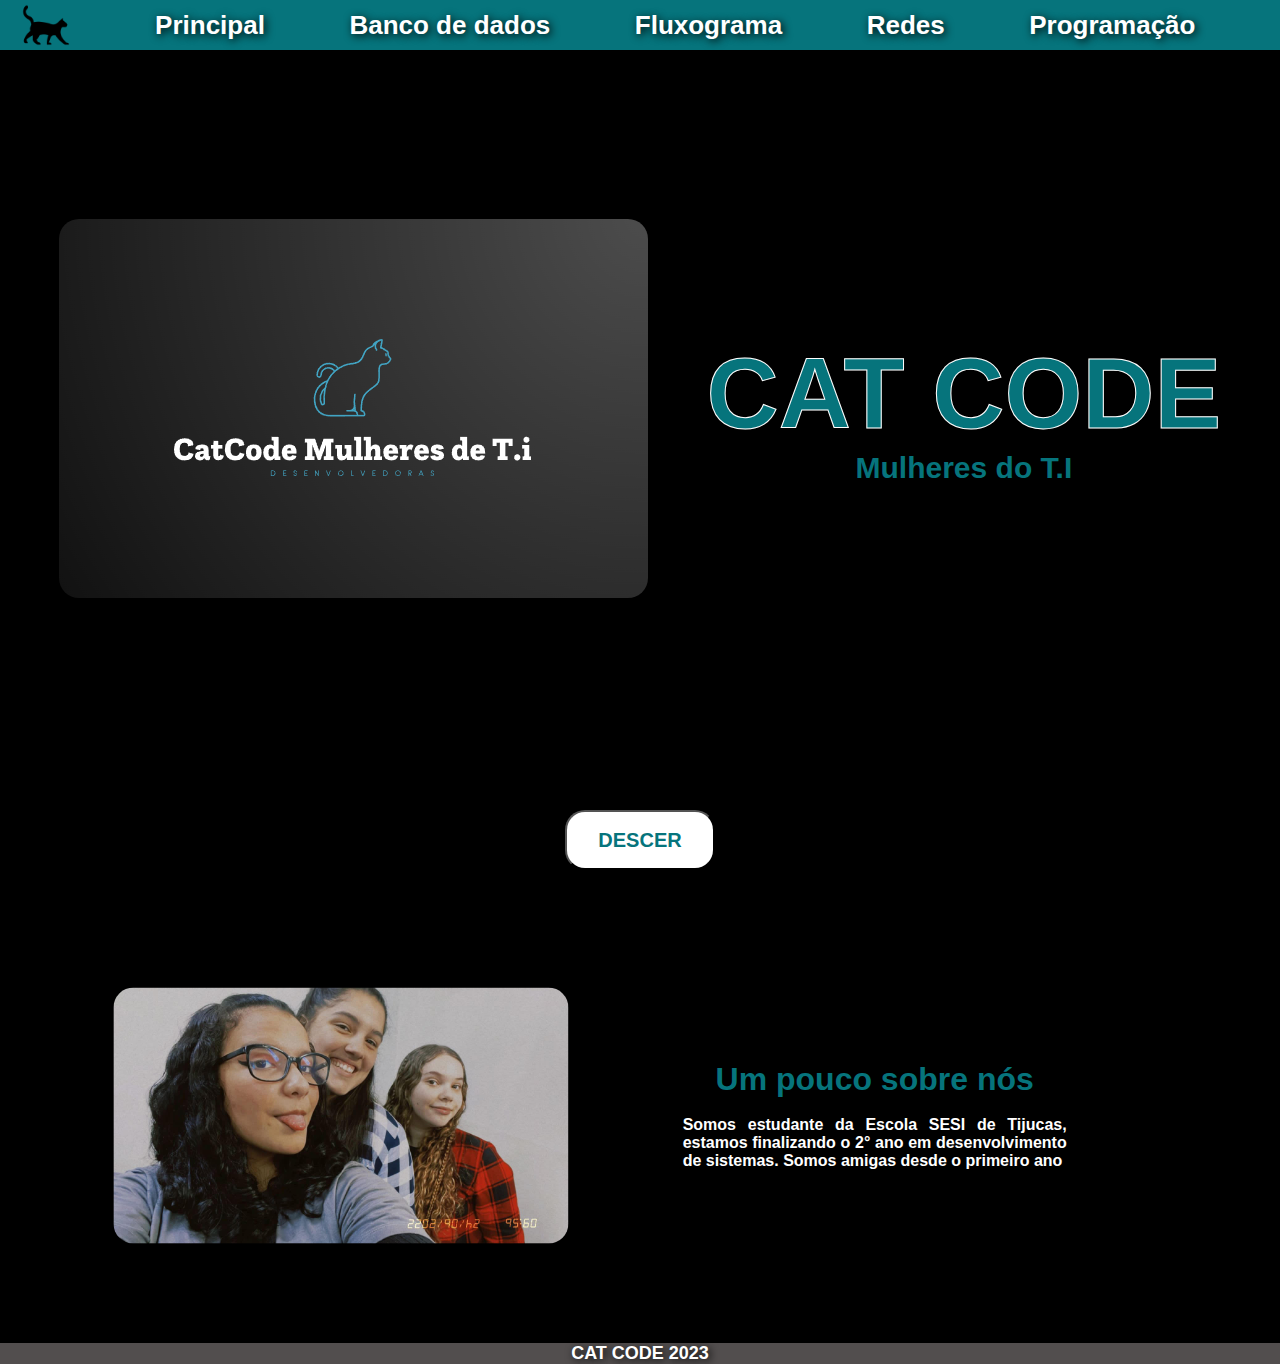
<file: situaçao_aprendizagem0109/index.html>
<!DOCTYPE html>
<html lang="pt-BR">
<head>
    <meta charset="UTF-8">
    <meta name="viewport" content="width=device-width, initial-scale=1.0">
    <link rel="stylesheet" href="./assets/css/style.css">
    <link rel="stylesheet" href="./assets/css/style.css">
    <link rel="shortcut icon" href="./assets/src/gato.png">
    <title>Site CatCode</title>
</head>
<body>
    <header>
        <nav>
            <img src="./assets/src/gato.png" alt="" class="logogato">
            <a href="./index.html">Principal</a>
            <a href="./banco_dados.html">Banco de dados</a>
            <a href="./fluxograma.html">Fluxograma</a>
            <a href="./servicos.html">Redes</a>
            <a href="./programacao.html">Programação</a>
        </nav>
    </header>
    <main> 
        <div class="exibicao">
            <div>
                <img src="assets/logo.png" alt="Logo">
            </div>
            <div class="titulos">
                <div class="titulo">
                    <h1>CAT CODE</h1>
                </div>
                <div class="titulo2">
                    <h2>Mulheres do T.I</h2>
                </div>
            </div>
                            
        </div>
        <a href="#anchor"><button class="botao">DESCER</button></a>

        
        <br><br>
        <div class="subtexto" id="anchor">
            <img src="./assets/src/imagens/devs.jpg" class="devs">
            <div class="sobrenos" >
                <h1>Um pouco sobre nós</h1> <br>
                <p>Somos estudante da Escola SESI de Tijucas, estamos finalizando o 2° ano em desenvolvimento de sistemas. Somos amigas desde o primeiro ano   
                    
                </p>
            </div>
        </div>

    </main>
    <footer>
        <div class="rodape">
            <p>CAT CODE 2023</p>
        </div> 
    </footer>    
</body>
</html>
</file>
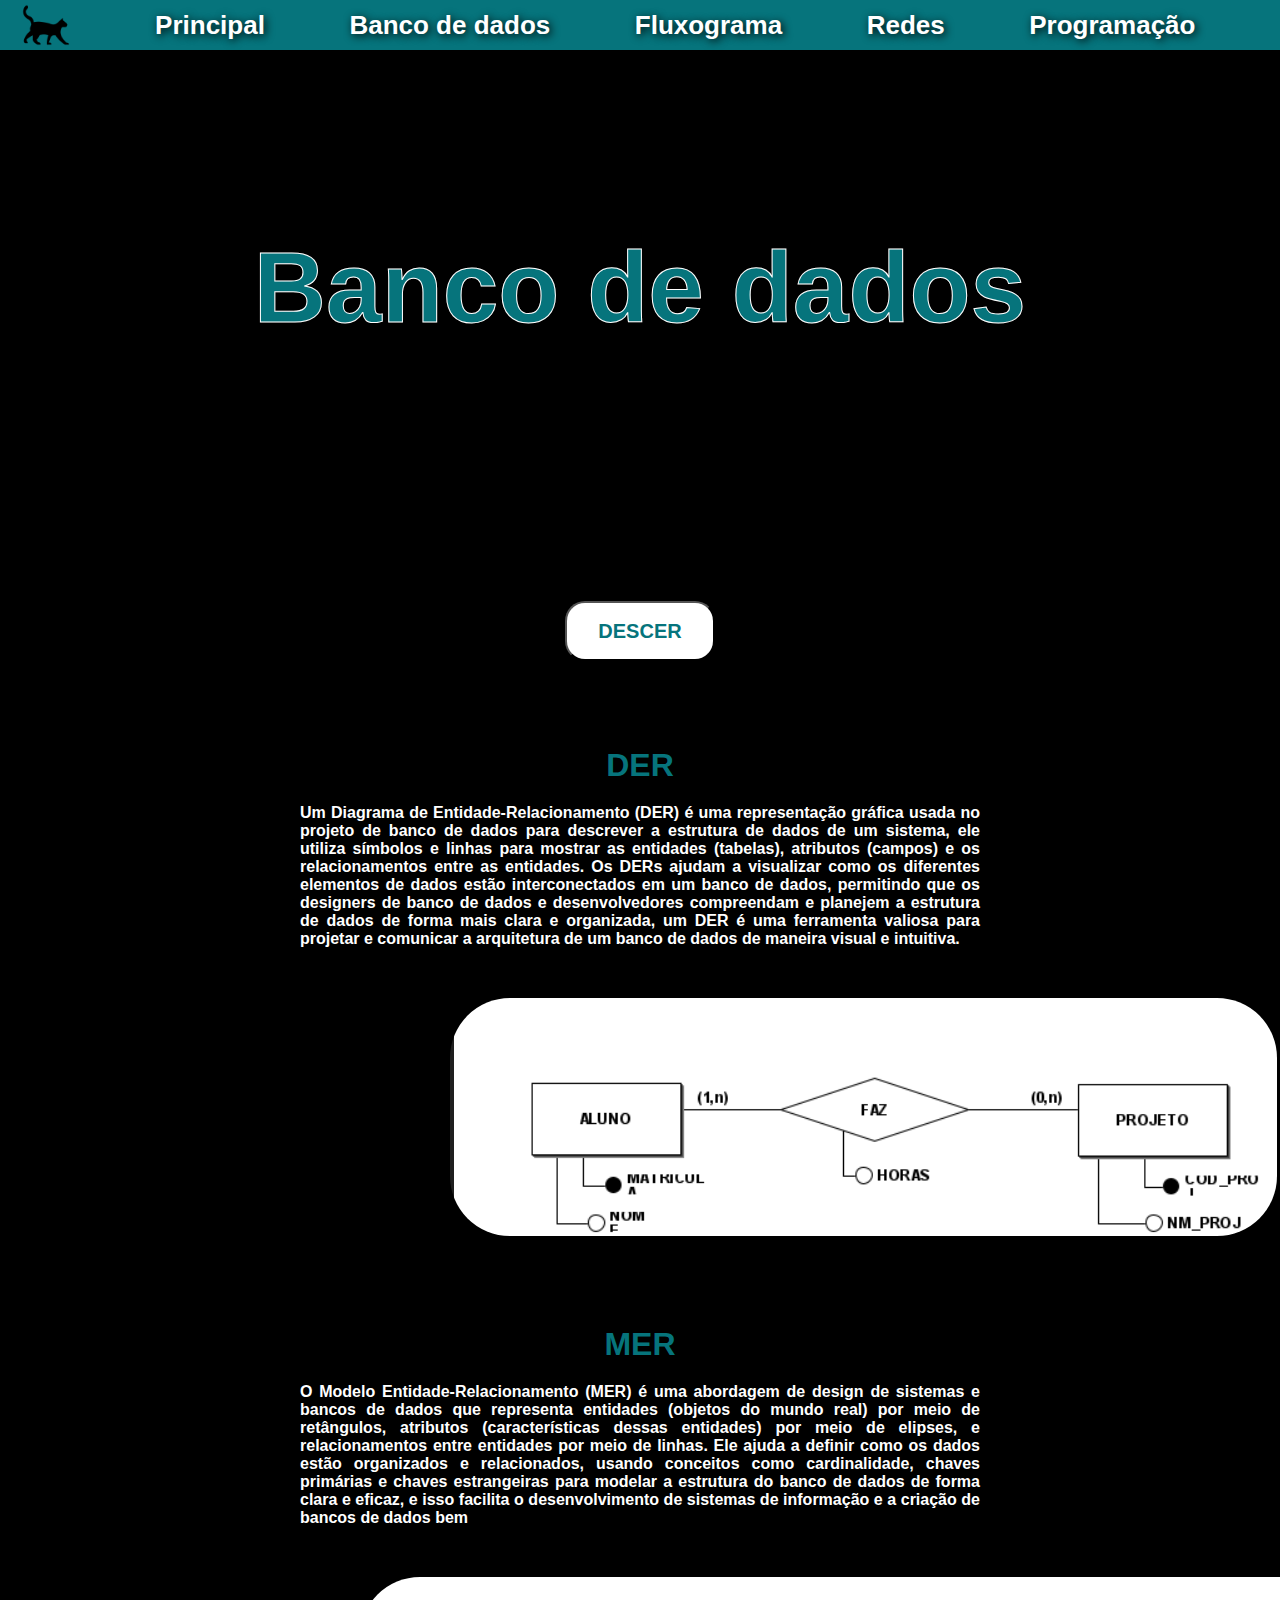
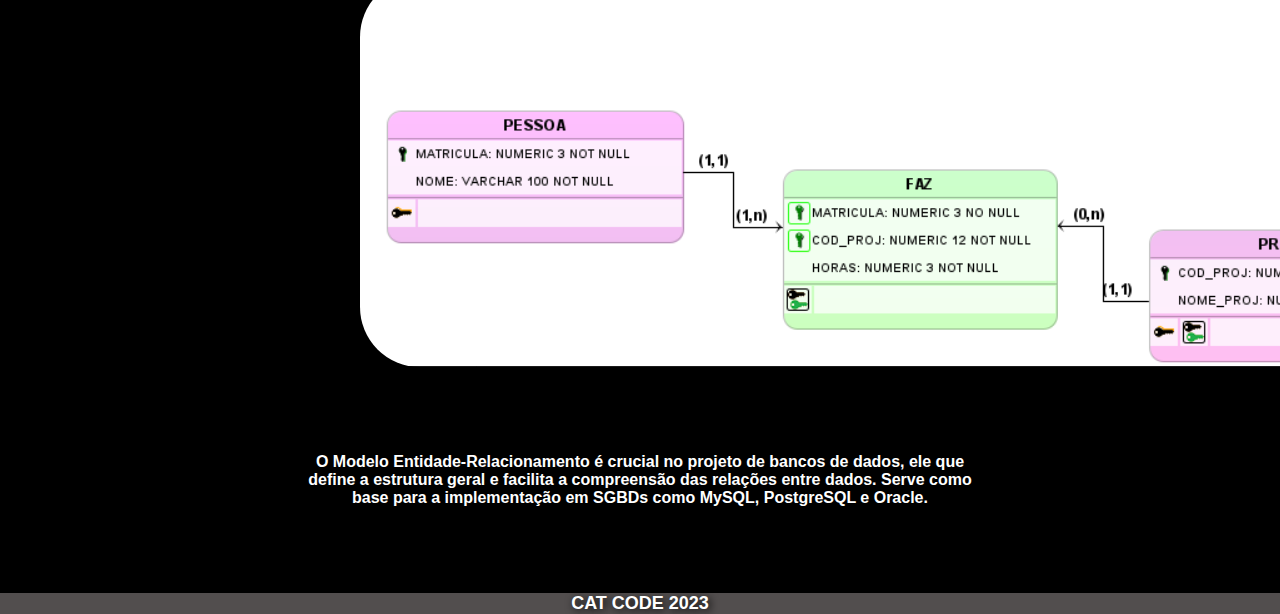
<file: situaçao_aprendizagem0109/banco_dados.html>
<!DOCTYPE html>
<html lang="pt-BR">
<head>
    <meta charset="UTF-8">
    <meta name="viewport" content="width=device-width, initial-scale=1.0">
    <link rel="stylesheet" href="./assets/css/stylebanco.css">
    <link rel="stylesheet" href="./assets/css/style.css">
    <link rel="shortcut icon" href="./assets/src/gato.png">
    <title>Site CatCode</title>
</head>
<body>
    <header>
        <nav>
            <img src="./assets/src/gato.png" alt="" class="logogato">
            <a href="./index.html">Principal</a>
            <a href="./banco_dados.html">Banco de dados</a>
            <a href="./fluxograma.html">Fluxograma</a>
            <a href="./servicos.html">Redes</a>
            <a href="./programacao.html">Programação</a>
        </nav>
    </header>
    <main>
        <div class="titulo">
            <h1>Banco de dados</h1>
        </div>
        <br><br>
        <a href="#anchor"><button class="botao">DESCER</button></a>
        <div class="conteudo" id="anchor">
        <br><br>
            <h1>DER</h1>
            <div class="texto">
                <p>Um Diagrama de Entidade-Relacionamento (DER) é uma representação gráfica usada no projeto de banco de dados para descrever a estrutura de dados de um sistema, ele utiliza símbolos e linhas para mostrar as entidades (tabelas), atributos (campos) e os relacionamentos entre as entidades. Os DERs ajudam a visualizar como os diferentes elementos de dados estão interconectados em um banco de dados, permitindo que os designers de banco de dados e desenvolvedores compreendam e planejem a estrutura de dados de forma mais clara e organizada, um DER é uma ferramenta valiosa para projetar e comunicar a arquitetura de um banco de dados de maneira visual e intuitiva.</p>
            </div>
        </div>
        <div class="imagem1">
            <img src="./assets/src/imagens/der.png" class="der">
        </div>
            <br><br>
        <div class="conteudo">
            <h1>MER</h1>
            <div class="texto">
                <p>O Modelo Entidade-Relacionamento (MER) é uma abordagem de design de sistemas e bancos de dados que representa entidades (objetos do mundo real) por meio de retângulos, atributos (características dessas entidades) por meio de elipses, e relacionamentos entre entidades por meio de linhas. Ele ajuda a definir como os dados estão organizados e relacionados, usando conceitos como cardinalidade, chaves primárias e chaves estrangeiras para modelar a estrutura do banco de dados de forma clara e eficaz, e isso facilita o desenvolvimento de sistemas de informação e a criação de bancos de dados bem </p>
            </div>
        </div>
        <div class="imagem2">
            <img src="./assets/src/imagens/mer.png" class="mer">
        </div> <br><br>
        <div class="conteudo" id="anchor">
            <p>
                O Modelo Entidade-Relacionamento é crucial no projeto de bancos de dados, ele que define a estrutura geral e facilita a compreensão das relações entre dados.
                 Serve como base para a implementação em SGBDs como MySQL, PostgreSQL e Oracle.
            </p>
        </div>
    </main> 
    <br><br>
    <footer>
        <div class="rodape">
            <p>CAT CODE 2023</p>
        </div>
    </footer>    
</body>
</html>
</file>
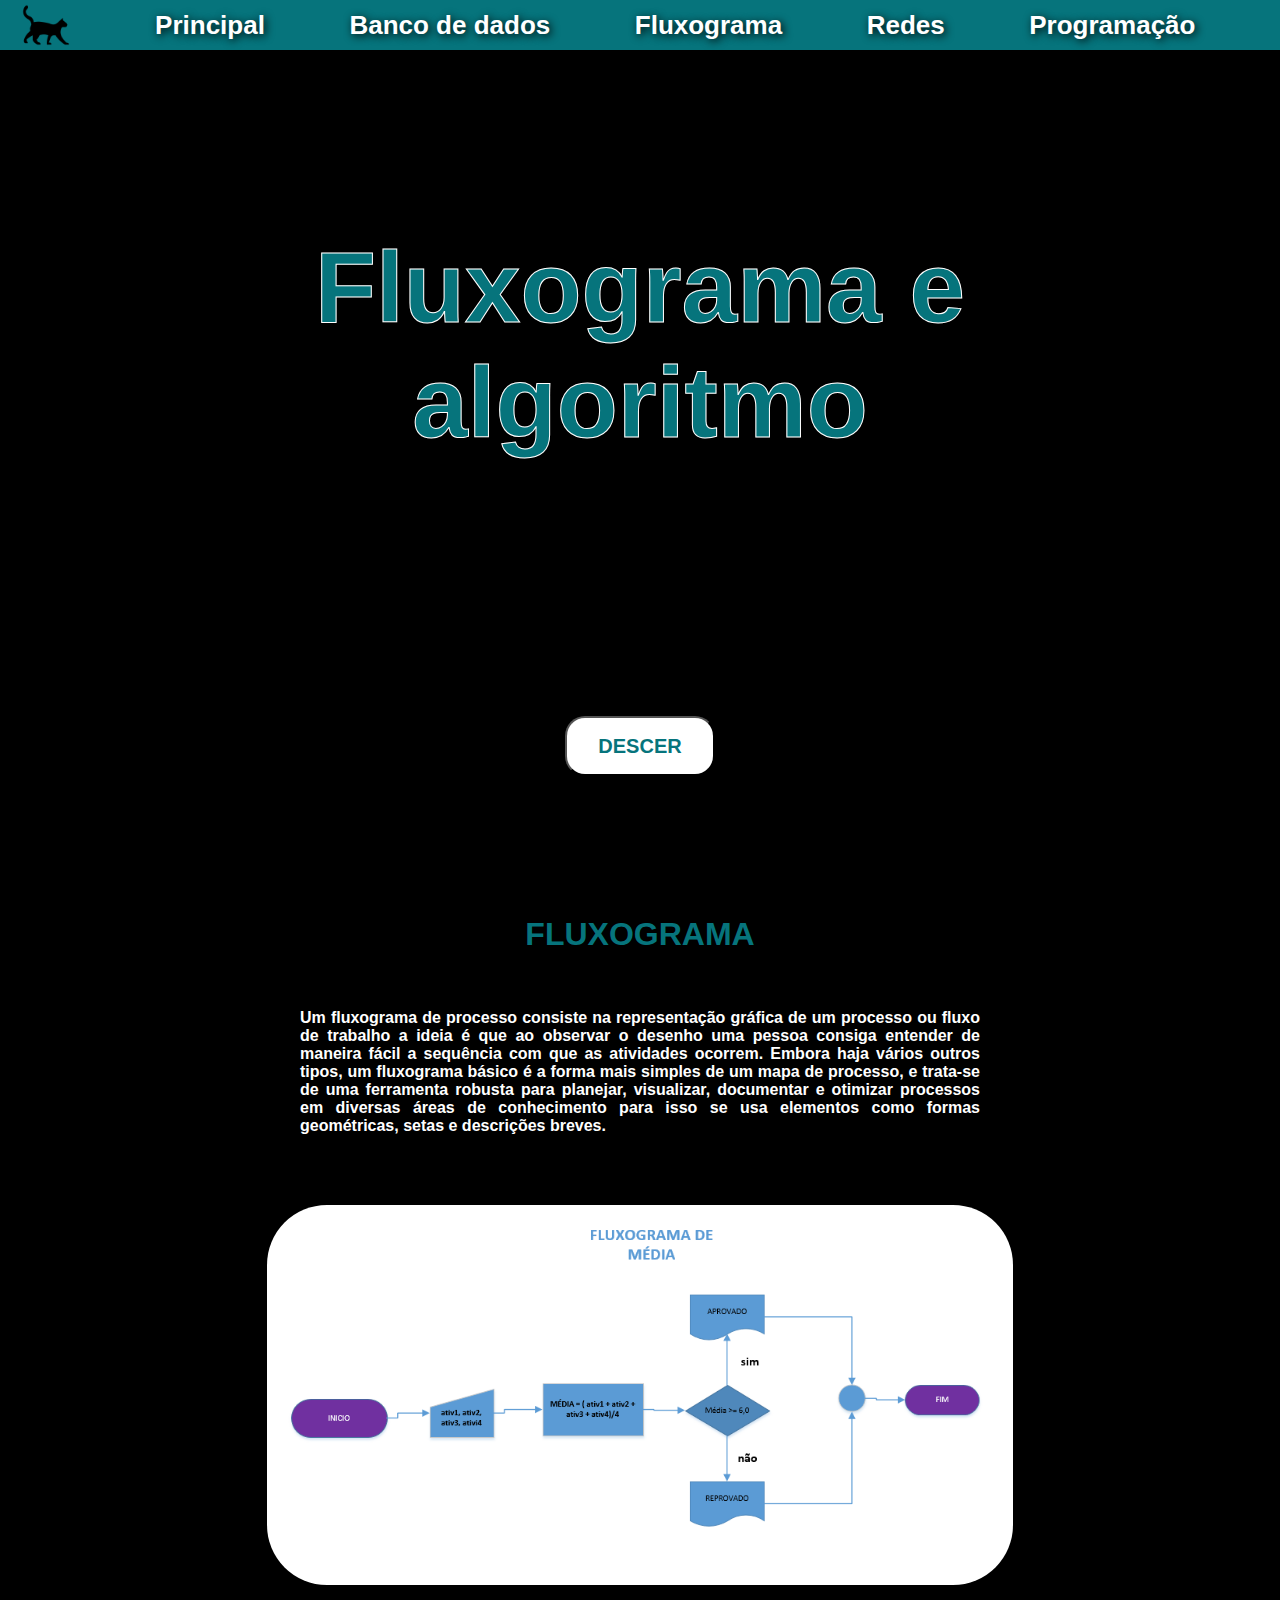
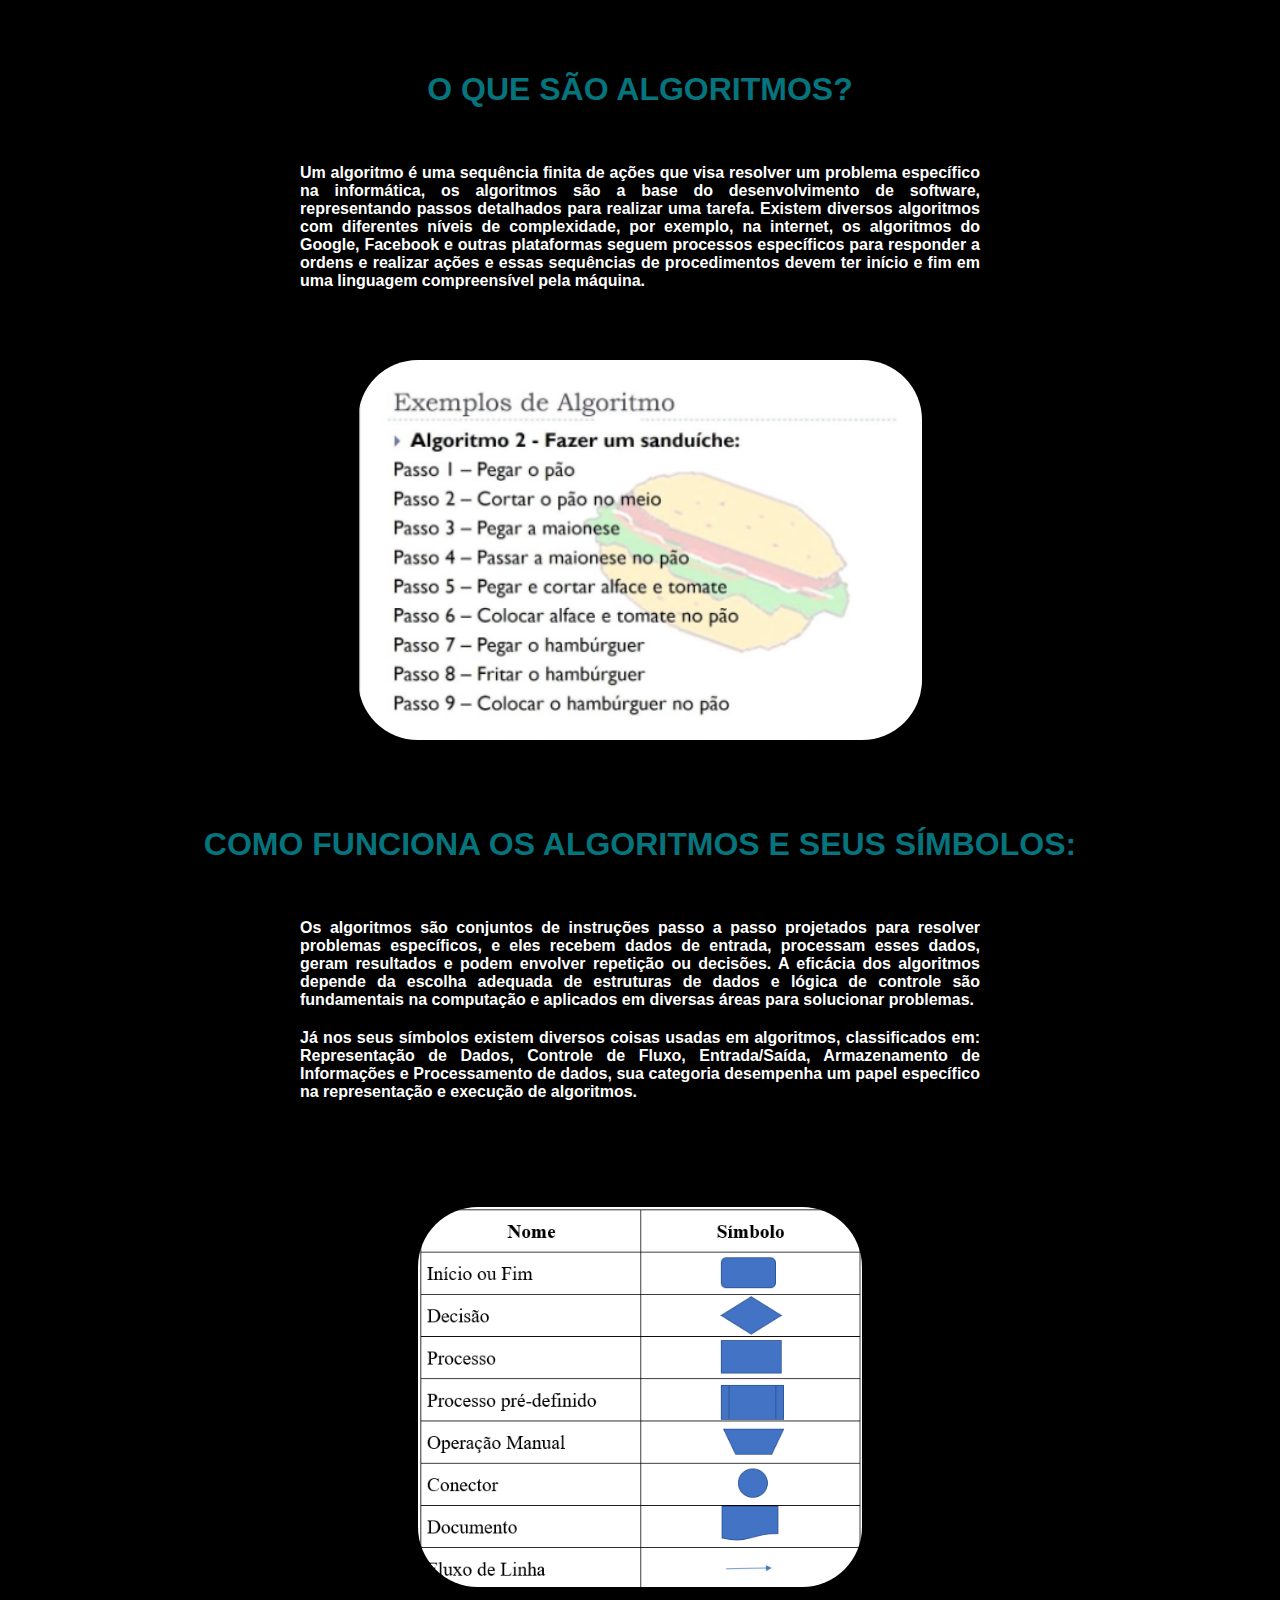
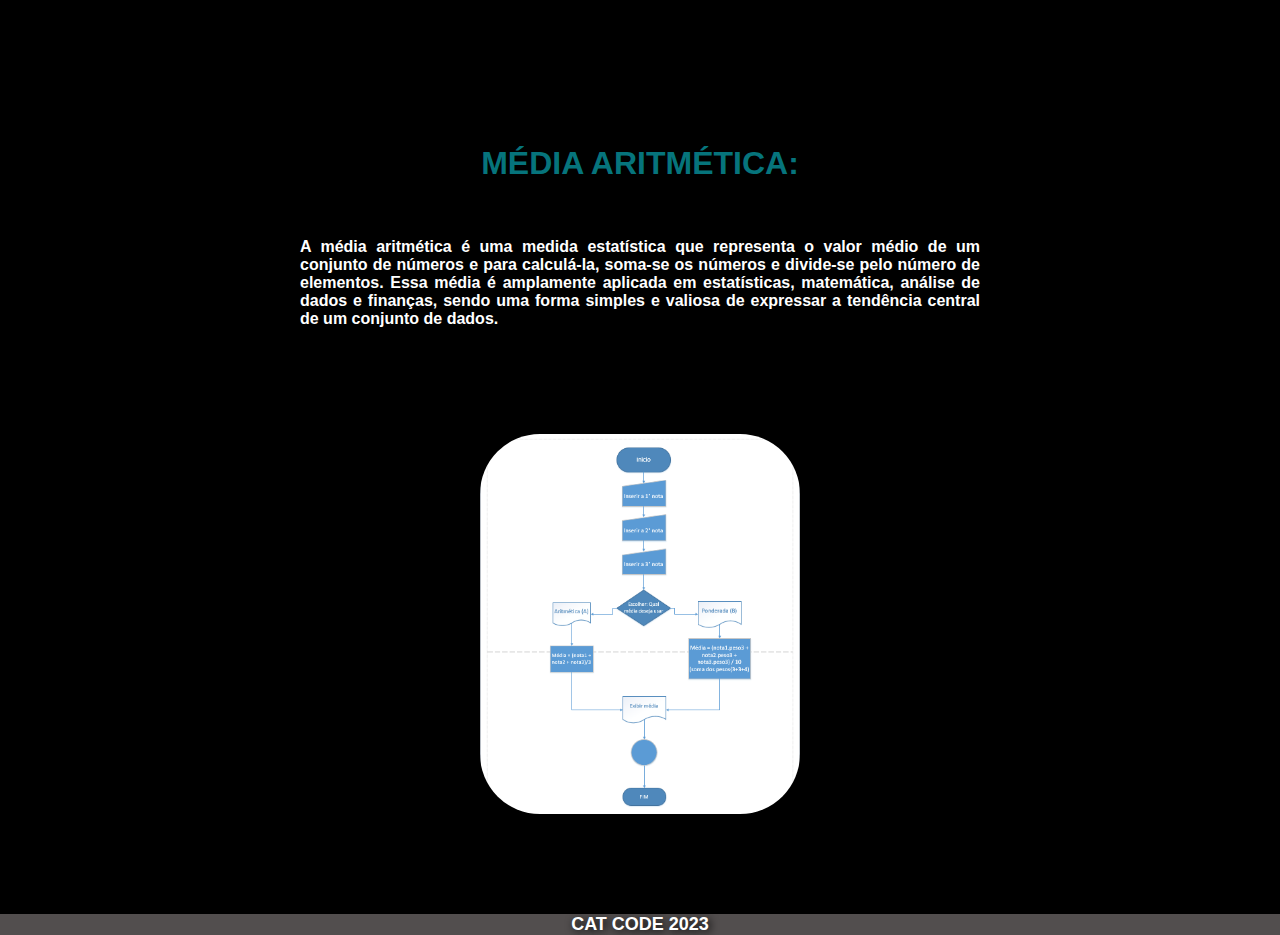
<file: situaçao_aprendizagem0109/fluxograma.html>
<!DOCTYPE html>
<html lang="pt-BR">
<head>
    <meta charset="UTF-8">
    <meta name="viewport" content="width=device-width, initial-scale=1.0">
    <link rel="stylesheet" href="./assets/css/stylefluxo.css">
    <link rel="stylesheet" href="./assets/css/style.css">
    <link rel="shortcut icon" href="./assets/src/gato.png">
    <title>Site CatCode</title>
</head>
<body>
    <header>
        <nav>
            <img  class="logogato" src="./assets/src/gato.png" alt="">
            <a href="./index.html">Principal</a>
            <a href="./banco_dados.html">Banco de dados</a>
            <a href="./fluxograma.html">Fluxograma</a>
            <a href="./servicos.html">Redes</a>
            <a href="./programacao.html">Programação</a>
        </nav>
    </header>
    <main>
        <div class="titulo">
            <h1>Fluxograma e algoritmo</h1>
        </div>
        <br><br>
        <a href="#anchor"><button class="botao">DESCER</button></a>
        <br><br> <br> <br><br><br>
        <div class="conteudo" id="anchor">
            <h1>FLUXOGRAMA</h1>
            <br><br>
            <div class="texto">
                <p>Um fluxograma de processo consiste na representação gráfica de um processo ou fluxo de trabalho a ideia é que ao observar o desenho uma pessoa consiga entender de maneira fácil a sequência com que as atividades ocorrem. Embora haja vários outros tipos, um fluxograma básico é a forma mais simples de um mapa de processo, e trata-se de uma ferramenta robusta para planejar, visualizar, documentar e otimizar processos em diversas áreas de conhecimento para isso se usa elementos como formas geométricas, setas e descrições breves.</p>
                <div class="foto_fluxo"><br>
                    <img src="./assets/fluxo_med.png" alt=""> <br><br>
                </div>
                
            </div>
            <br> <br>
            <h1>O QUE SÃO ALGORITMOS?</h1>
            <br><br>
            <div class="texto">
                <p>Um algoritmo é uma sequência finita de ações que visa resolver um problema específico na informática, os algoritmos são a base do desenvolvimento de software, representando passos detalhados para realizar uma tarefa. Existem diversos algoritmos com diferentes níveis de complexidade, por exemplo, na internet, os algoritmos do Google, Facebook e outras plataformas seguem processos específicos para responder a ordens e realizar ações e essas sequências de procedimentos devem ter início e fim em uma linguagem compreensível pela máquina.</p>
                <div class="algoritmo_def">
                    <img src="assets/src/algoritmo_def.png" alt="">
                </div>
            <br><br>
            <h1>COMO FUNCIONA OS ALGORITMOS E SEUS SÍMBOLOS:</h1>
            <br><br>
            <div class="texto">
                <p>Os algoritmos são conjuntos de instruções passo a passo projetados para resolver problemas específicos, e eles recebem dados de entrada, processam esses dados, geram resultados e podem envolver repetição ou decisões. A eficácia dos algoritmos depende da escolha adequada de estruturas de dados e lógica de controle são fundamentais na computação e aplicados em diversas áreas para solucionar problemas.</p>
                <p>Já nos seus símbolos existem diversos coisas usadas em algoritmos, classificados em: Representação de Dados, Controle de Fluxo, Entrada/Saída, Armazenamento de Informações e Processamento de dados, sua categoria desempenha um papel específico na representação e execução de algoritmos.</p>
                <br><br>
                <div class="simbolo">
                    <img src="assets/src/def_fluxo.png" alt="">
                </div>
            <br><br>
        <br><br>
        <br><br>
            <h1>MÉDIA ARITMÉTICA:</h1>
            <br><br>
            <div class="texto">
            <P>A média aritmética é uma medida estatística que representa o valor médio de um conjunto de números e para calculá-la, soma-se os números e divide-se pelo número de elementos. Essa média é amplamente aplicada em estatísticas, matemática, análise de dados e finanças, sendo uma forma simples e valiosa de expressar a tendência central de um conjunto de dados.</P>                
            <br><br>
        <div class="fluxo2">
            <br> <img src="./assets/fluxo2.png" alt="">
            
        </div>
        </div>
    </main> 
    <footer>
        <div class="rodape">
            <p>CAT CODE 2023</p>
        </div>
    </footer>    
</body>
</html>
</file>
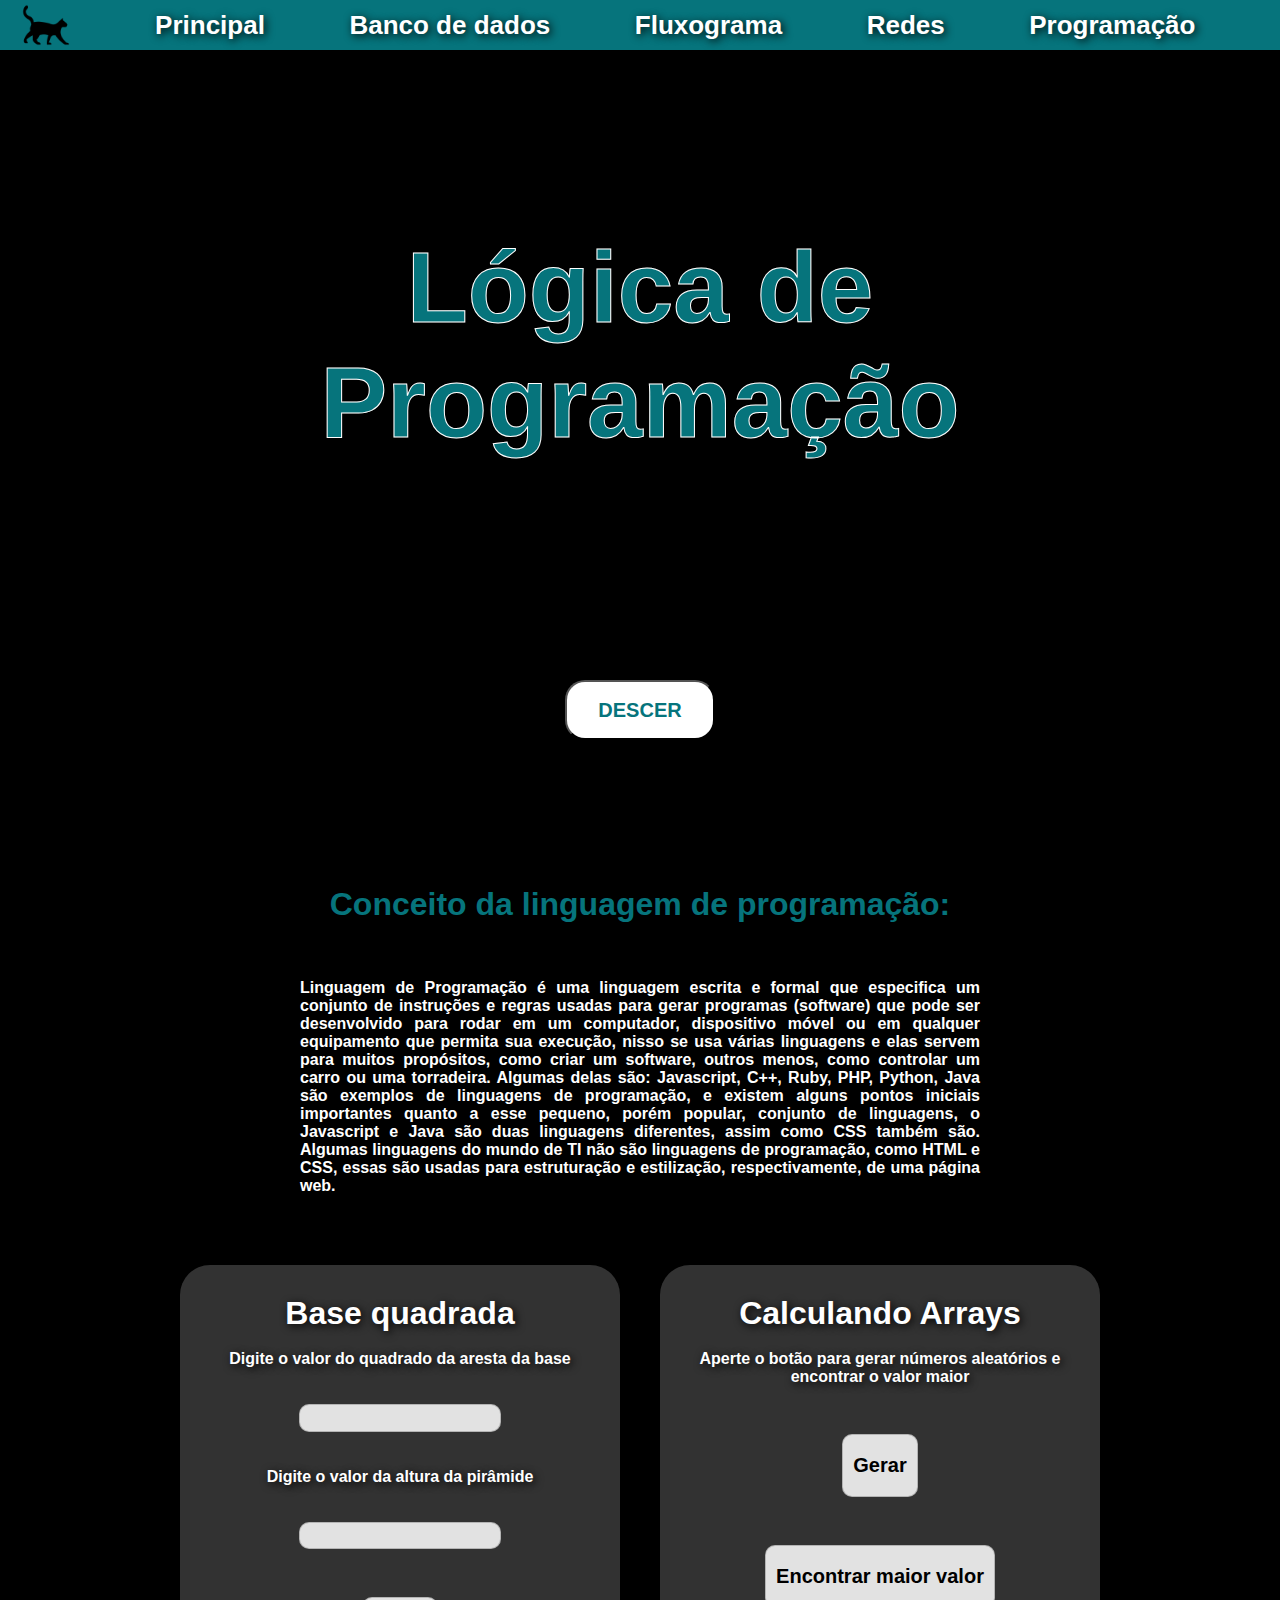
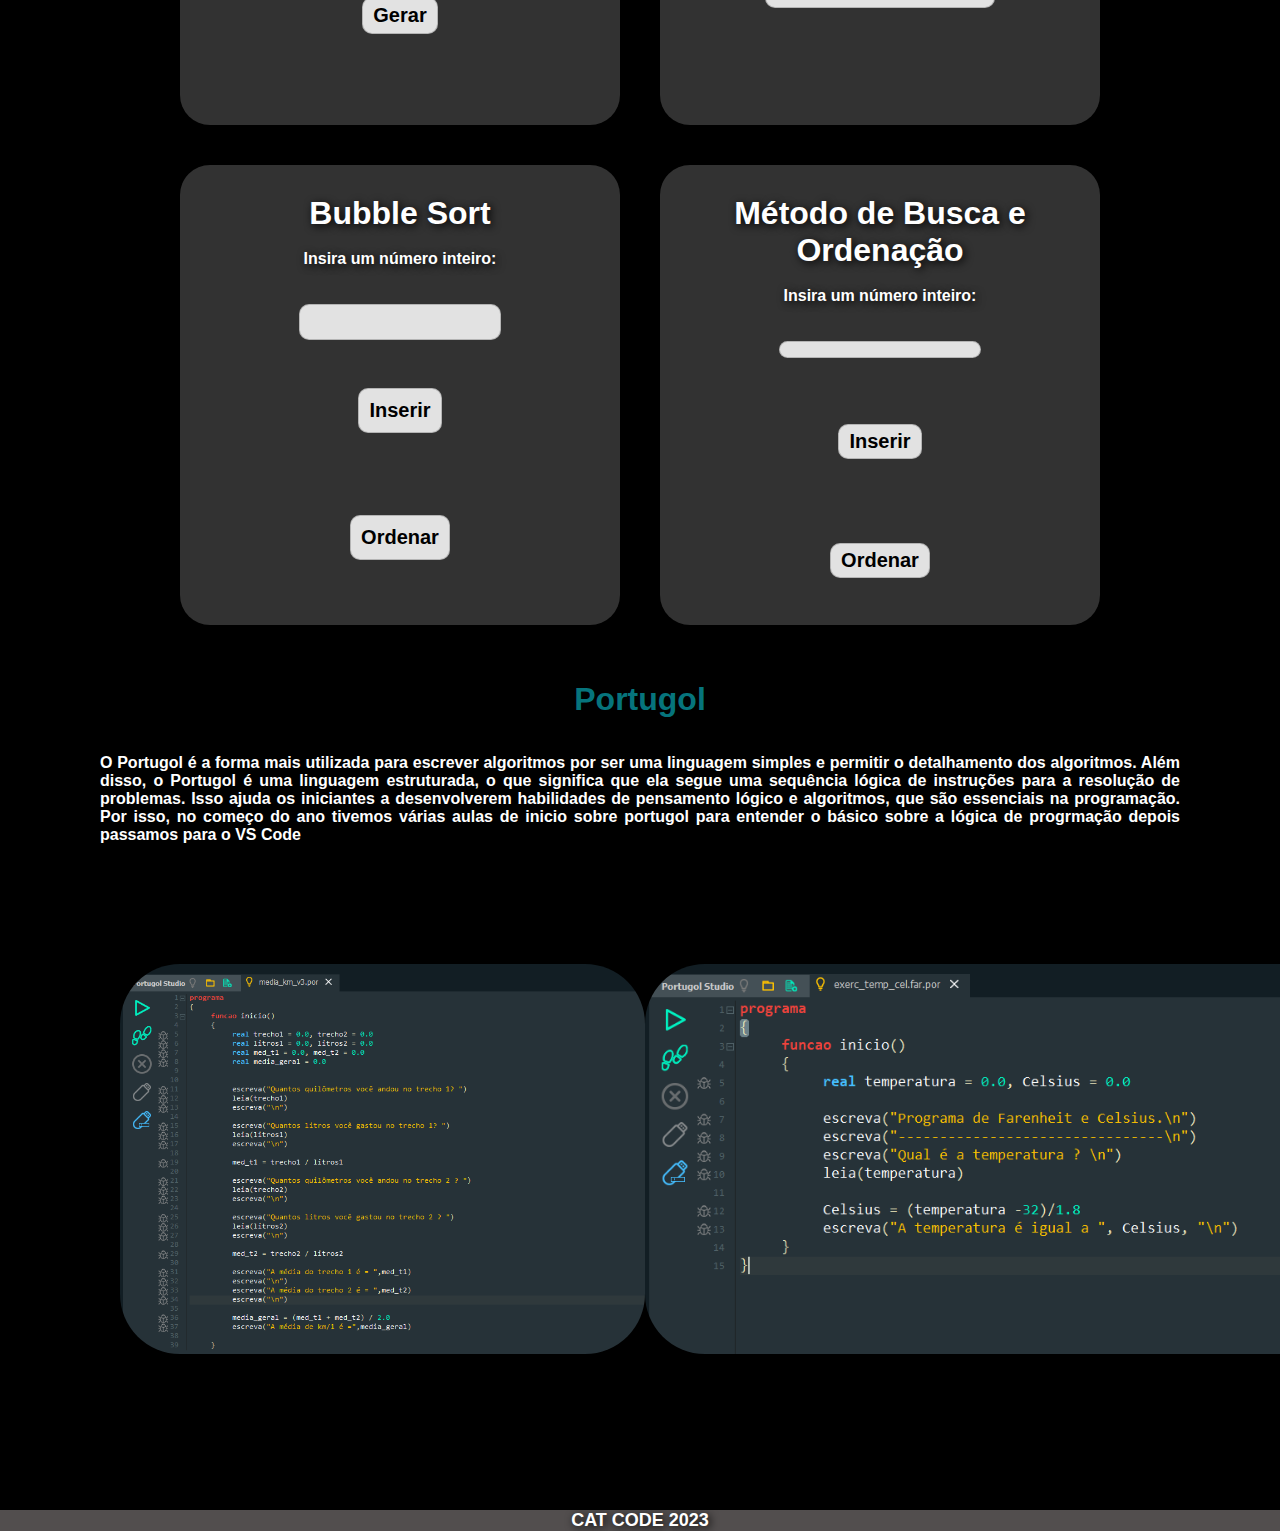
<file: situaçao_aprendizagem0109/programacao.html>
<!DOCTYPE html>
<html lang="pt-BR">
<head>
    <meta charset="UTF-8">
    <meta name="viewport" content="width=device-width, initial-scale=1.0">
    <link rel="stylesheet" href="./assets/css/styleservico.css">
    <link rel="stylesheet" href="./assets/css/styleprogramacao.css">
    <link rel="stylesheet" href="./assets/css/style.css">
    <link rel="shortcut icon" href="./assets/src/gato.png">
    <script src="assets/js/base.js" defer></script>
    <title>Site CatCode</title>
</head>
<body>
    <header>
        <nav>
            <img src="./assets/src/gato.png" alt="" class="logogato">
            <a href="./index.html">Principal</a>
            <a href="./banco_dados.html">Banco de dados</a>
            <a href="./fluxograma.html">Fluxograma</a>
            <a href="./servicos.html">Redes</a>
            <a href="./programacao.html">Programação</a>
        </nav>
    </header>
    <main>
        <div class="portugol">
            
        </div>
        <div class="titulo">
            <h1>Lógica de Programação</h1>
        </div>
        <a href="#anchor"><button class="botao">DESCER</button></a>
        <div id="anchor">
            <br><br>
            <div class="conteudo" id="anchor">
                <h1>Conceito da linguagem de programação:</h1>
                <br><br>
                <div class="texto">
                    <p>Linguagem de Programação é uma linguagem escrita e formal que especifica um conjunto de instruções e regras usadas para gerar programas (software) que pode ser desenvolvido para rodar em um computador, dispositivo móvel ou em qualquer equipamento que permita sua execução, nisso se usa várias linguagens e elas servem para muitos propósitos, como criar um software, outros menos, como controlar um carro ou uma torradeira. Algumas delas são: Javascript, C++, Ruby, PHP, Python, Java são exemplos de linguagens de programação, e existem alguns pontos iniciais importantes quanto a esse pequeno, porém popular, conjunto de linguagens, o Javascript e Java são duas linguagens diferentes, assim como CSS também são. Algumas linguagens do mundo de TI não são linguagens de programação, como HTML e CSS, essas são usadas para estruturação e estilização, respectivamente, de uma página web.
                </div>
            </div>
        <div class="box">
            <div class="caixas">
                <h1>Base quadrada</h1><br>
                <label for="ab">Digite o valor do quadrado da aresta da base</label>
                <br><br>
                <input type="text" id="ab"><br><br>
                <label for="ap">Digite o valor da altura da pirâmide</label>
                <br><br>
                <input type="text" id="ap">
                <br>
                <button onclick="gerar()">Gerar</button>
                <br>
                <div id="res"></div>
            </div>
            <div class="caixas">
                <h1>Calculando Arrays</h1>
                <br>
                <div>Aperte o botão para gerar números aleatórios e encontrar o valor maior </div>
                <br>
                <button onclick="gerar2()">Gerar</button>
                <br>
                <button onclick="encontrar_maior()">Encontrar maior valor</button>
                <br>
                <div id="res7"></div>
                <br>
                <div id="res2"></div>
            </div>
        </div>
        <div class="box">
            <div class="caixas">
                <h1>Bubble Sort</h1>
                <br>
                <label for="num">Insira um número inteiro:</label>
                <br><br>
                <input type="text" id="num1">
                <br>
                <button onclick="inserir()">Inserir</button>
                <br>
                <div id="res_4"></div>
                <br>
                <button onclick="ordenar()">Ordenar</button>
                <br>
                <div id="res_2"></div>
            </div>
            <div class="caixas">
                <h1>Método de Busca e Ordenação</h1>
                <br>
                <label for="num">Insira um número inteiro:</label>
                <br><br>
                <input type="text" id="num2">
                <br><br>
                <button onclick="inserir2()">Inserir</button>
                <br>
                <div id="res_5"></div>
                <br><br>
                <button onclick="ordenar2()">Ordenar</button>
                <br>
                <div id="res_6"></div>
            </div>
        </div>
        <div class="portugol">
            <br><br>
            <h1>Portugol</h1>
            <br><br>
            <div class="texto">
                <p>O Portugol é a forma mais utilizada para escrever algoritmos por ser uma linguagem simples e permitir o detalhamento dos algoritmos.
                    Além disso, o Portugol é uma linguagem estruturada, o que significa que ela segue uma sequência lógica de instruções para a resolução de problemas. Isso ajuda os iniciantes a desenvolverem habilidades de pensamento lógico e algoritmos, que são essenciais na programação.
                    Por isso, no começo do ano tivemos várias aulas de inicio sobre portugol para entender o básico sobre a lógica de progrmação depois passamos para o VS Code
                </p>
            </div>
            <div class="portugol1">
                <img src="assets/src/portugol.km.png" alt="">
                <br>
                <img src="assets/src/portugol.temp.png" alt="">
            </div>
    </main>
    <br><br>
    <footer>
        <div class="rodape">
            <p>CAT CODE 2023</p>
        </div>
    </footer>    
</body>
</html>
</file>
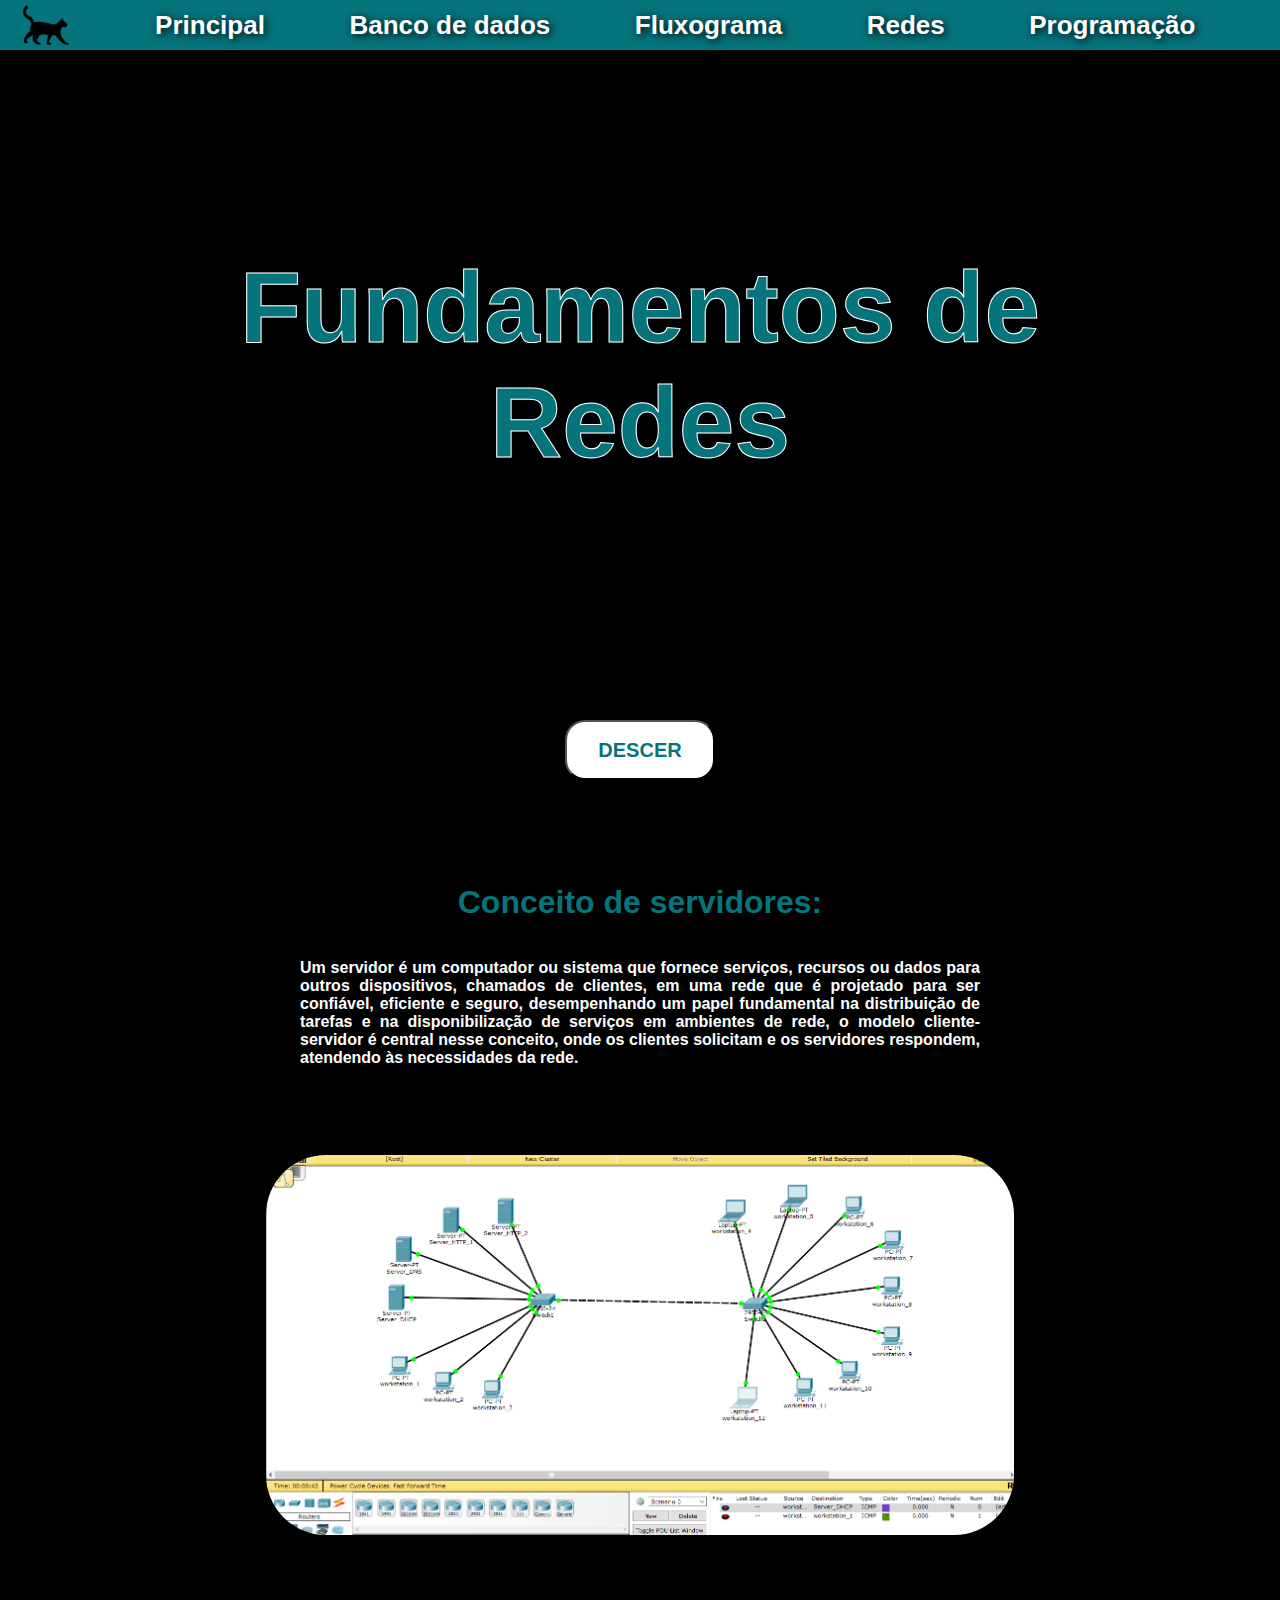
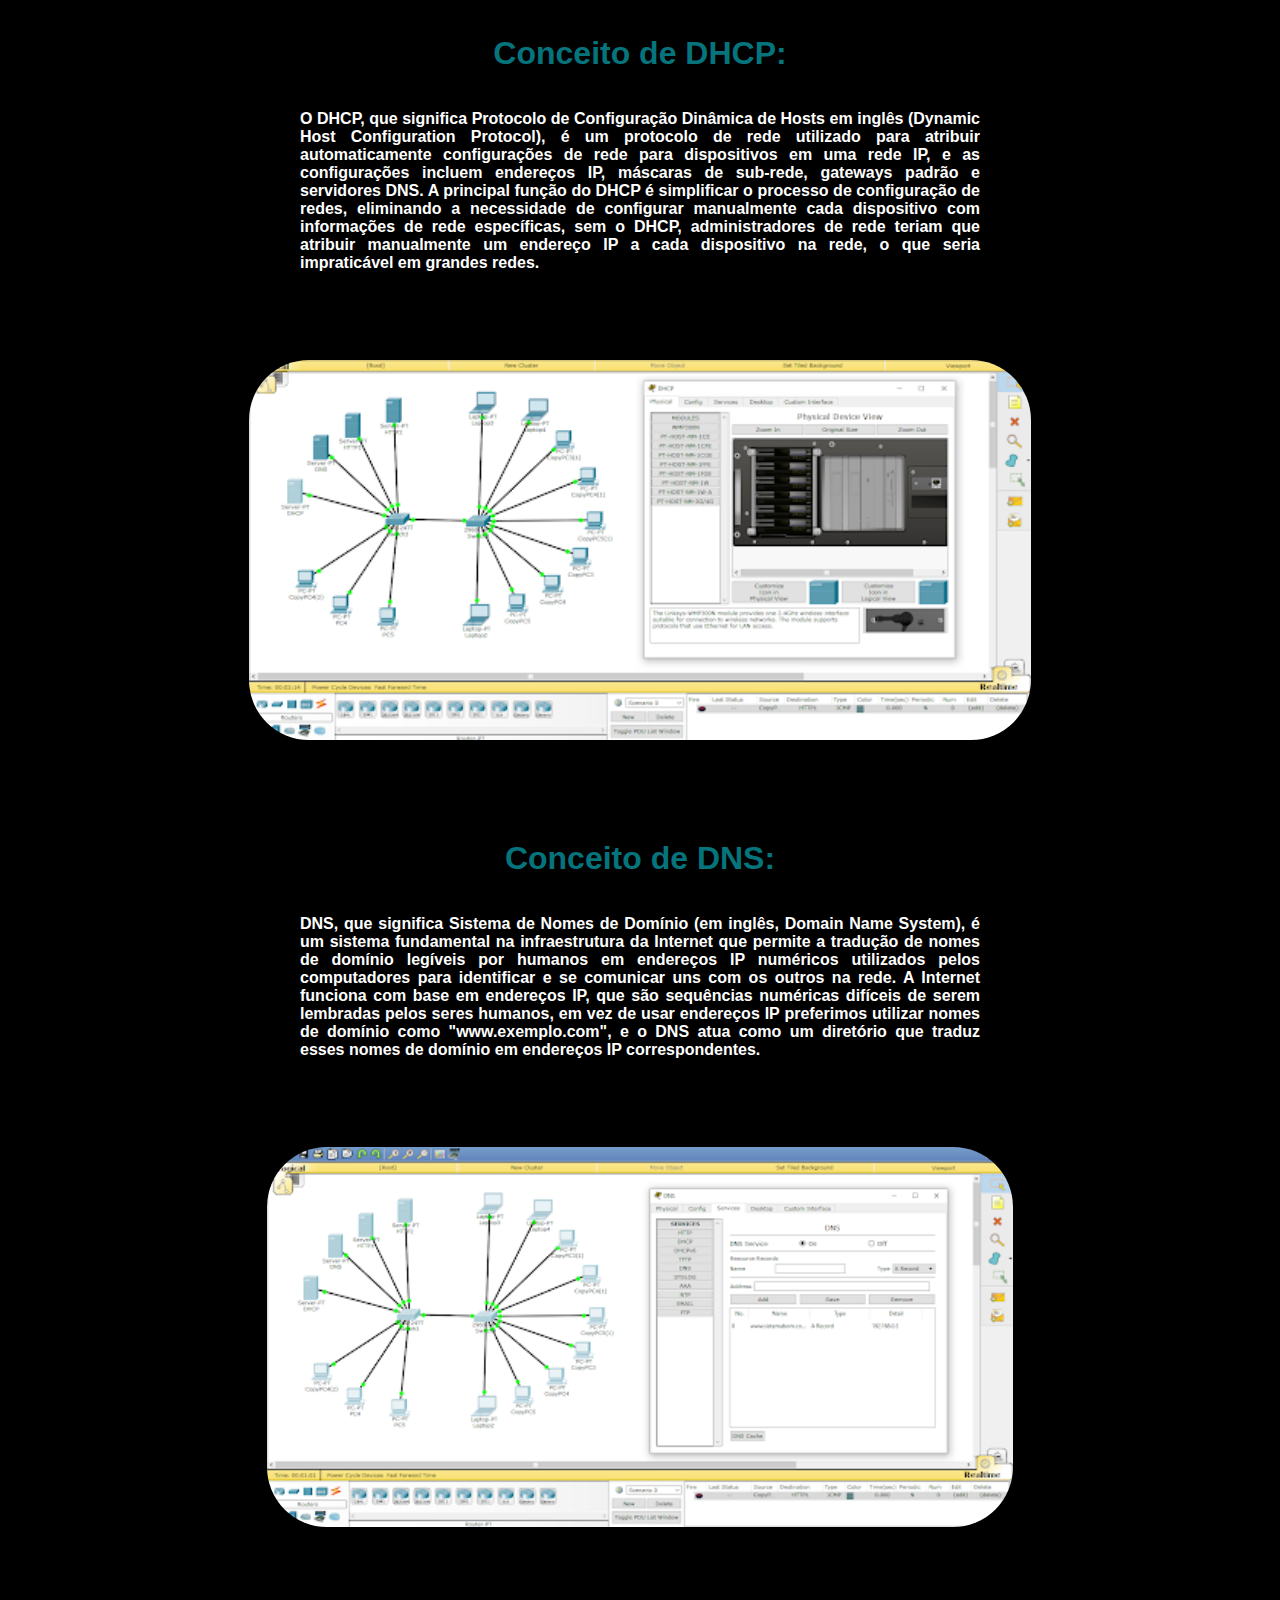
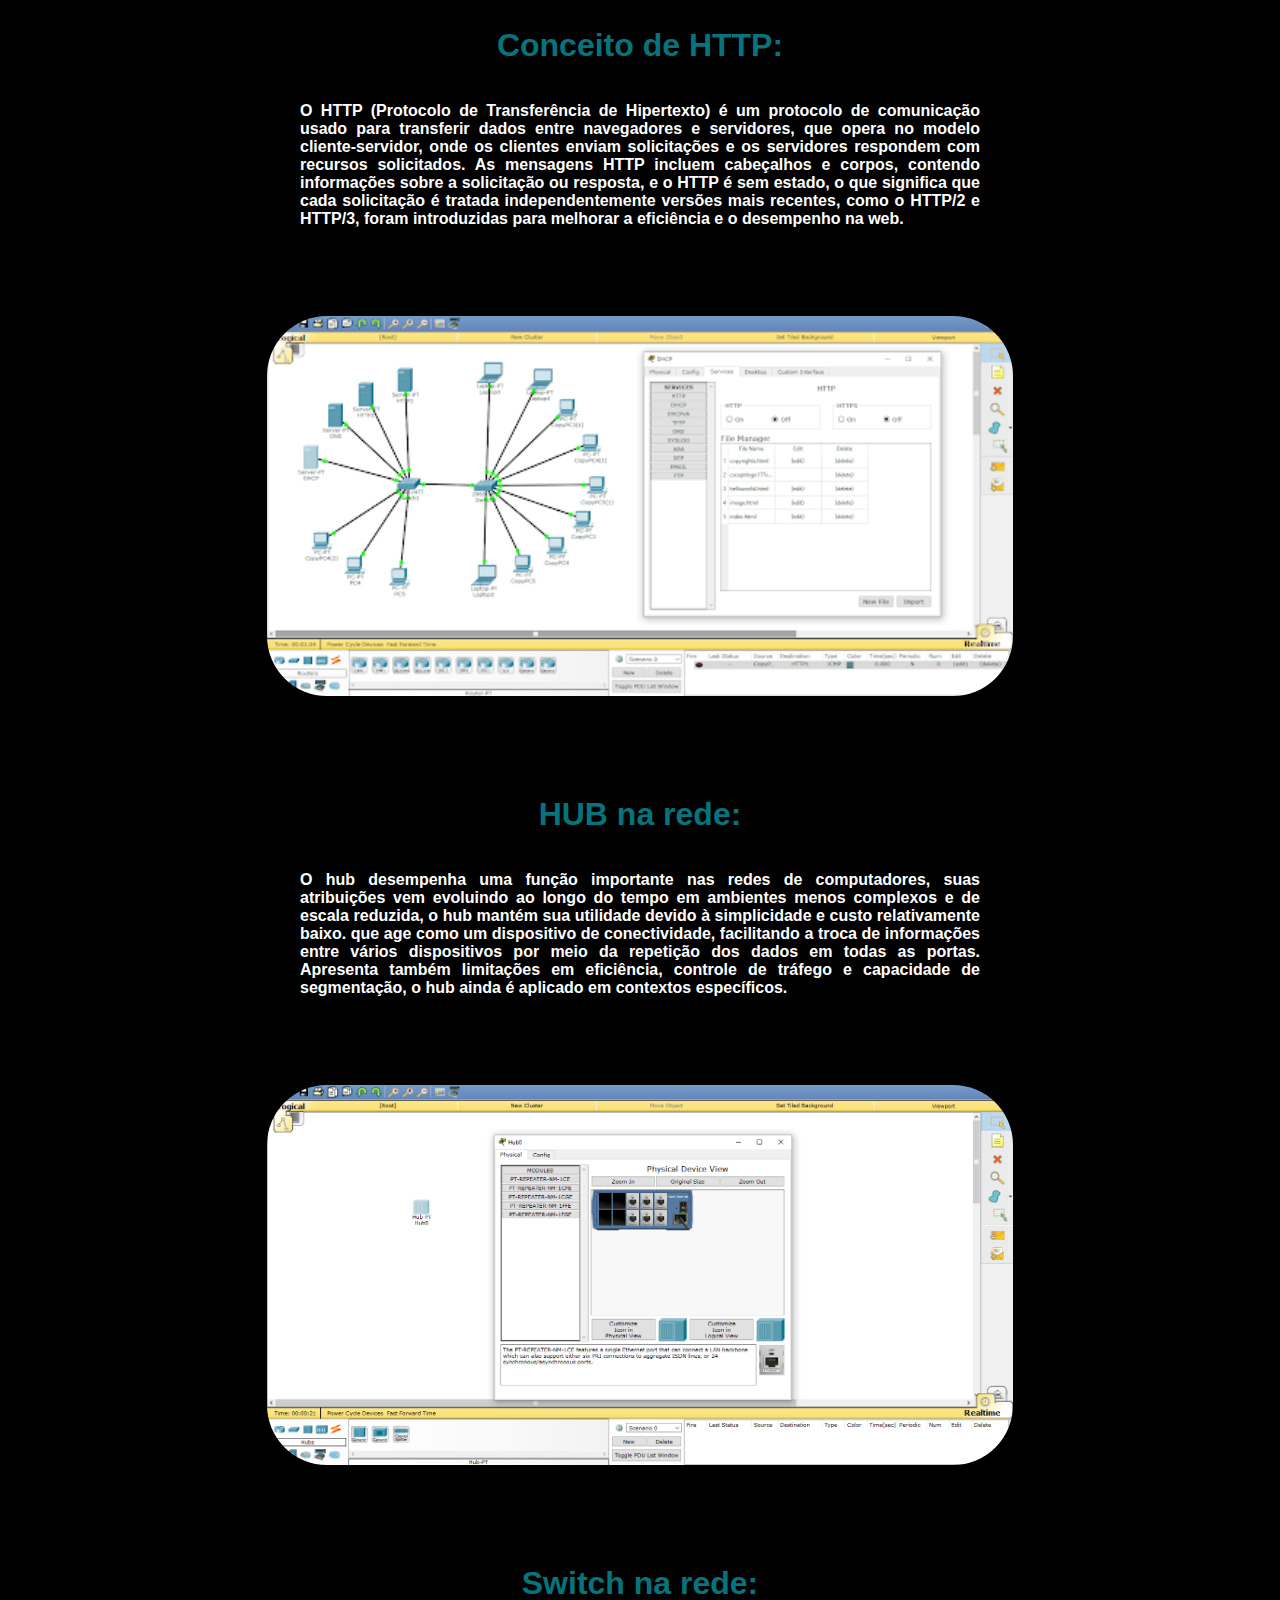
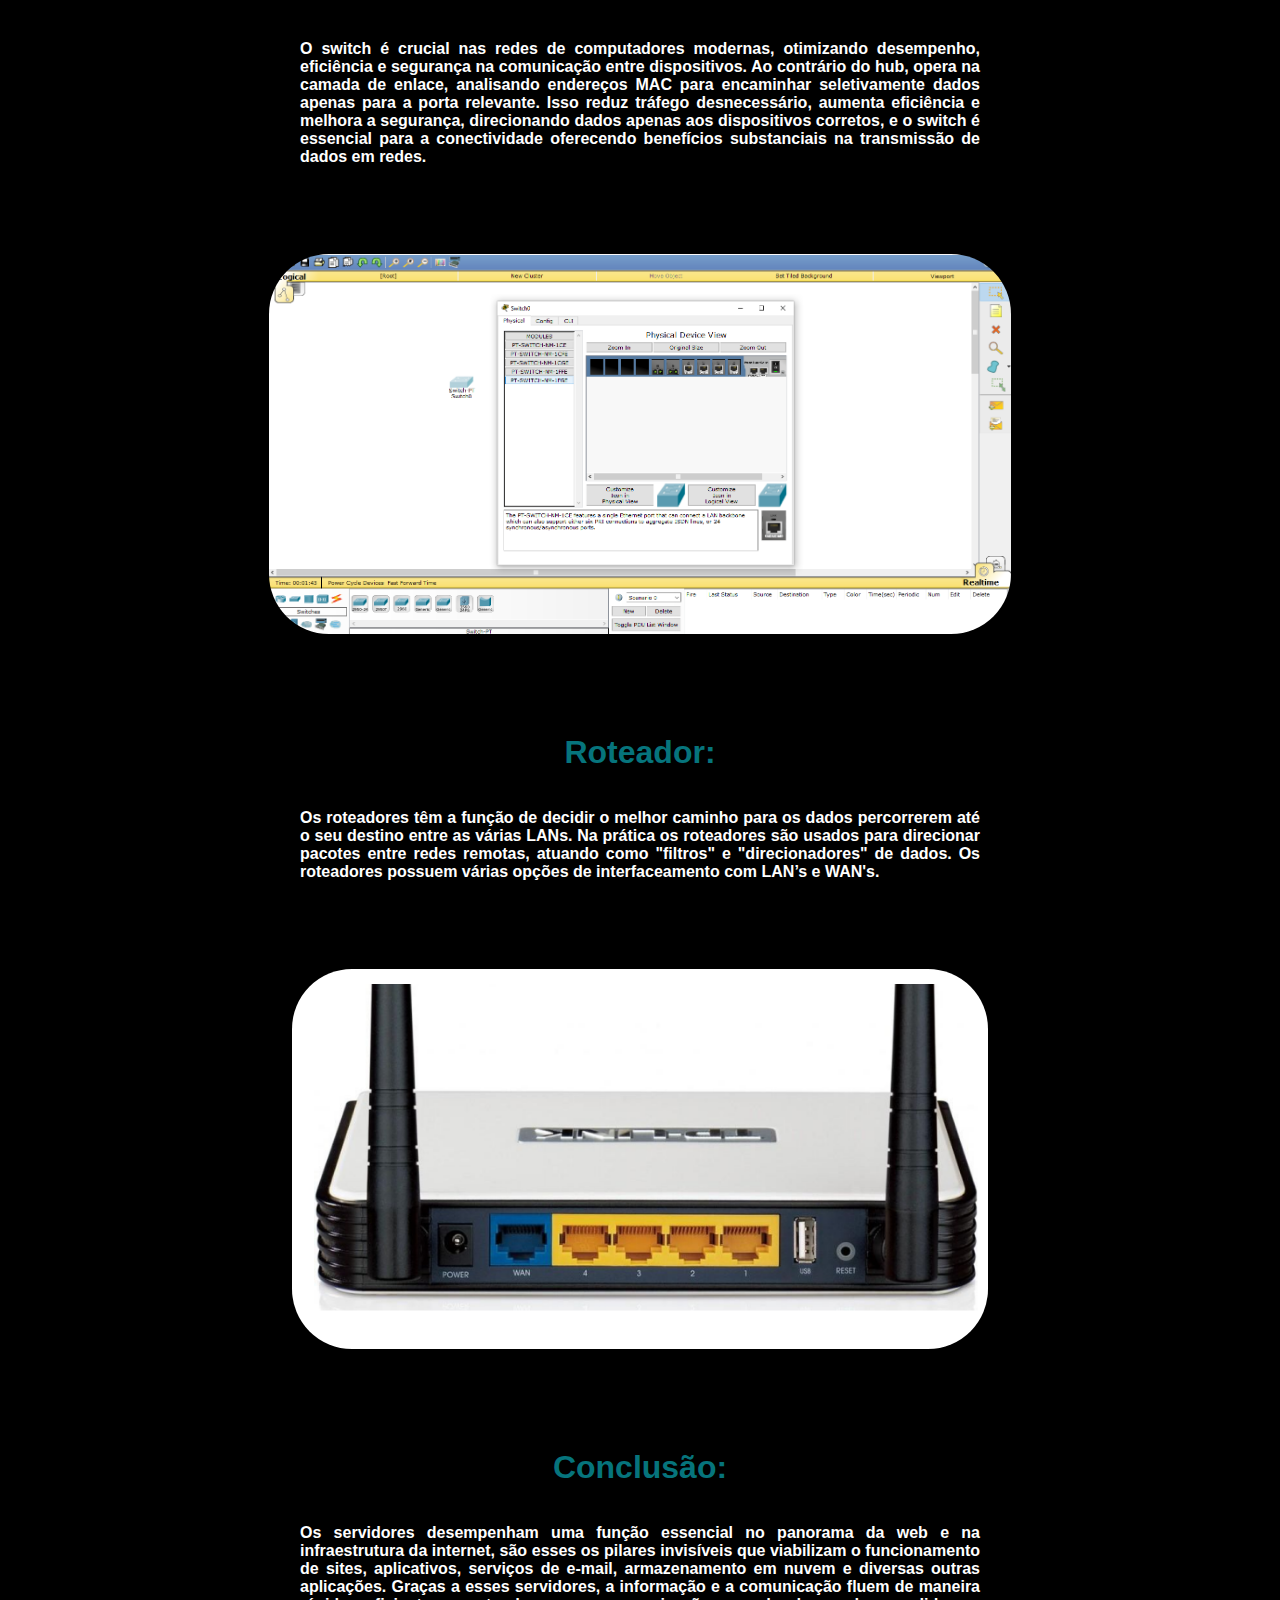
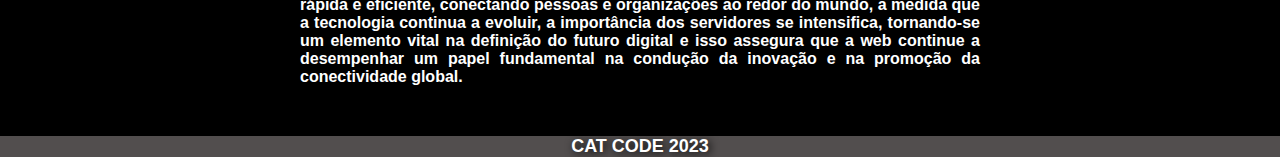
<file: situaçao_aprendizagem0109/servicos.html>
<!DOCTYPE html>
<html lang="pt-BR">
<head>
    <meta charset="UTF-8">
    <meta name="viewport" content="width=device-width, initial-scale=1.0">
    <link rel="stylesheet" href="./assets/css/styleservico.css">
    <link rel="stylesheet" href="./assets/css/style.css">
    <link rel="shortcut icon" href="./assets/src/gato.png">

    <title>Site CatCode</title>
</head>
<body>
    <header>
        <nav>
            <img src="./assets/src/gato.png" alt="" class="logogato">
            <a href="./index.html">Principal</a>
            <a href="./banco_dados.html">Banco de dados</a>
            <a href="./fluxograma.html">Fluxograma</a>
            <a href="./servicos.html">Redes</a>
            <a href="./programacao.html">Programação</a>
        </nav>
    </header>
    <main>
        <div class="titulo">
            <h1>Fundamentos de Redes</h1>
        </div>
        <a href="#anchor"><button class="botao">DESCER</button></a>
        <br><br><br><br>
        <div id="anchor" class="texto">
            <div class="conteudo"> 
                <h1>Conceito de servidores:</h1> <br>
                <p>Um servidor é um computador ou sistema que fornece serviços, recursos ou dados para outros dispositivos, chamados de clientes, em uma rede que é projetado para ser confiável, eficiente e seguro, desempenhando um papel fundamental na distribuição de tarefas e na disponibilização de serviços em ambientes de rede, o modelo cliente-servidor é central nesse conceito, onde os clientes solicitam e os servidores respondem, atendendo às necessidades da rede.</p>
                <br>
                <div class="imagensServico">
                    <img src="assets/cisco.png" alt="">
                </div>
            </div>
            <div class="conteudo">
                <h1>Conceito de DHCP:</h1> <br>
                <p>O DHCP, que significa Protocolo de Configuração Dinâmica de Hosts em inglês (Dynamic Host Configuration Protocol), é um protocolo de rede utilizado para atribuir automaticamente configurações de rede para dispositivos em uma rede IP, e as configurações incluem endereços IP, máscaras de sub-rede, gateways padrão e servidores DNS. A principal função do DHCP é simplificar o processo de configuração de redes, eliminando a necessidade de configurar manualmente cada dispositivo com informações de rede específicas, sem o DHCP, administradores de rede teriam que atribuir manualmente um endereço IP a cada dispositivo na rede, o que seria impraticável em grandes redes.</p>
                <br>
                <div class="imagensServico">
                    <img src="assets/src/dhcp.png" alt="">
                </div>
            </div>
            <div class="conteudo">
                <h1>Conceito de DNS:</h1> <br>
                <p>DNS, que significa Sistema de Nomes de Domínio (em inglês, Domain Name System), é um sistema fundamental na infraestrutura da Internet que permite a tradução de nomes de domínio legíveis por humanos em endereços IP numéricos utilizados pelos computadores para identificar e se comunicar uns com os outros na rede. A Internet funciona com base em endereços IP, que são sequências numéricas difíceis de serem lembradas pelos seres humanos, em vez de usar endereços IP preferimos utilizar nomes de domínio como "www.exemplo.com", e o DNS atua como um diretório que traduz esses nomes de domínio em endereços IP correspondentes.</p>
                <br>
                <div class="imagensServico">
                    <img src="assets/src/dns.png" alt="">
                </div>
            </div>
            <div class="conteudo">
                <h1>Conceito de HTTP:</h1> <br>
                <p>O HTTP (Protocolo de Transferência de Hipertexto) é um protocolo de comunicação usado para transferir dados entre navegadores e servidores, que opera no modelo cliente-servidor, onde os clientes enviam solicitações e os servidores respondem com recursos solicitados. As mensagens HTTP incluem cabeçalhos e corpos, contendo informações sobre a solicitação ou resposta, e o HTTP é sem estado, o que significa que cada solicitação é tratada independentemente versões mais recentes, como o HTTP/2 e HTTP/3, foram introduzidas para melhorar a eficiência e o desempenho na web.</p>
                <br>
                <div class="imagensServico">
                    <img src="assets/src/cisco-http.png" alt="">
                </div>
            </div>
            <div class="conteudo">
                <h1>HUB na rede:</h1> <br>
                <p>O hub desempenha uma função importante nas redes de computadores, suas atribuições vem evoluindo ao longo do tempo em ambientes menos complexos e de escala reduzida, o hub mantém sua utilidade devido à simplicidade e custo relativamente baixo. que age como um dispositivo de conectividade, facilitando a troca de informações entre vários dispositivos por meio da repetição dos dados em todas as portas. Apresenta também limitações em eficiência, controle de tráfego e capacidade de segmentação, o hub ainda é aplicado em contextos específicos.</p>
                <br>
                <div class="imagensServico">
                    <img src="assets/src/hub.png" alt="">
                </div>
            </div>
            <div class="conteudo">
                <h1>Switch na rede:</h1> <br>
                <p>O switch é crucial nas redes de computadores modernas, otimizando desempenho, eficiência e segurança na comunicação entre dispositivos. Ao contrário do hub, opera na camada de enlace, analisando endereços MAC para encaminhar seletivamente dados apenas para a porta relevante. Isso reduz tráfego desnecessário, aumenta eficiência e melhora a segurança, direcionando dados apenas aos dispositivos corretos, e o switch é essencial para a conectividade oferecendo benefícios substanciais na transmissão de dados em redes.</p>
                <br>
                <div class="imagensServico">
                    <img src="assets/src/switch.png" alt="">
                </div>
            </div>  
            <div class="conteudo">
                <h1>Roteador:</h1> <br>
                <p> Os roteadores têm a função de decidir o melhor caminho para os dados percorrerem até o seu destino entre as várias LANs. Na prática os roteadores são usados para direcionar pacotes entre redes remotas, atuando como "filtros" e "direcionadores" de dados. Os roteadores possuem várias opções de interfaceamento com LAN’s e WAN's. </p>
                <br>
                <div class="imagensServico">
                    <img src="assets/src/roteador.png" alt="">
                </div>
            </div>
            <div class="conteudo">
                <h1>Conclusão:</h1> <br>
                <p>Os servidores desempenham uma função essencial no panorama da web e na infraestrutura da internet, são esses os pilares invisíveis que viabilizam o funcionamento de sites, aplicativos, serviços de e-mail, armazenamento em nuvem e diversas outras aplicações. Graças a esses servidores, a informação e a comunicação fluem de maneira rápida e eficiente, conectando pessoas e organizações ao redor do mundo, a medida que a tecnologia continua a evoluir, a importância dos servidores se intensifica, tornando-se um elemento vital na definição do futuro digital e isso assegura que a web continue a desempenhar um papel fundamental na condução da inovação e na promoção da conectividade global.</p>
            </div>
        </div>
        </main>    
    </body>
    </html>
        </div>
    </main>
    <footer>
            <div class="rodape">
                <p>CAT CODE 2023</p>
            </div>
    </footer>    
</body>
</html>
</file>
<file: situaçao_aprendizagem0109/assets/css/style.css>
*{
    padding: 0;
    margin: 0;
    scroll-behavior: smooth;
}

body{
    text-align: center;
    font-family: 'Segoe UI', Tahoma, Verdana, sans-serif;
    font-weight: bold;
    text-shadow: 2px 2px 8px black;
    color:rgb(6, 116, 124) ;
    background-color: rgb(0, 0, 0);
}
header{
     background-color: rgb(6, 116, 124);
     height: 50px;
     
}
nav {
    display: flex;
    justify-content: space-evenly;
    align-items: center;
    height: 50px;
}
nav a{
    color: white;
    text-decoration: none;
    font-size: 26px;
}
.logogato{
    width: 50px;
    margin-left: -5%;
}

span{
    color: honeydew;
}


input {
    border-radius: 1000px;
    border: none;
    width: 90px;
    text-align: center;
}

.navegacao {
    display: flex;
    justify-content:space-evenly;
    padding: 20px 380px;
}

.titulo {
    display: flex;
    justify-content: center; 
    text-align: center;
    font-size: 50px;
    -webkit-text-stroke: 1px;
    -webkit-text-stroke-color: white;
}
.titulo2{
    display: flex;
    justify-content: center; 
    text-align: center;
    font-size: 20px;

}
.exibicao{
    display: flex;
    flex-direction: row;
    justify-content: space-evenly;
    align-items: center;
    height: 80vh;
}
.exibicao img{
    border-radius: 20px;
}
.subtexto{
    display: flex;
    flex-direction: row;
    width: 100%;
    justify-content: space-evenly;
    align-items: center;
}
.devs{
    transform: rotate(270deg);
    width: 20%;
    border-radius: 20px;
}

.botao {
    border-radius: 20px;
    background-color:rgb(255, 255, 255);
    color: rgb(6, 116, 124);
    padding: 6px;
    height: 60px;
    transition: 0.3s;
    font-size:20px;
    font-weight: 700;
    margin-top: 40px;
    width: 150px;
}

.botao:hover {
    transform: scale(1.05);
    background-color: rgb(214, 202, 202);
    transition: 0.3s;
    box-shadow: 1px 1px 5px rgba(0, 0, 0, 0.5);
}
.sobrenos{
    width: 30%;
}
.sobrenos p{
    font-weight: 00;
}

#res{
    margin-top: 30px;
}

.imagem {
    display: flex;
    justify-content: center;
    align-items: center;
    width: 400px;
    max-height: auto;
}

.conteudo {
    margin: 50px 100px;
}

.conteudo p {
    margin: 20px 200px;
}

.texto {
    text-align: justify;
}
.rodape{
    background-color:rgb(82, 78, 78);
    color: white;
    text-shadow: 2px 2px 8px black;
    font-size: large;
    display: flex;
    justify-content: center;
    align-items: center;
}
h1{
    text-align: center;
}

.conteudo{
    color: white;
}
.conteudo h1{
    color: rgb(6, 116, 124);
}
.sobrenos
p{
    color: white;
    text-align: justify;
}
</file>
<file: situaçao_aprendizagem0109/assets/css/stylebanco.css>
body{
    text-align: center;
    font-family: 'Segoe UI', Tahoma, Verdana, sans-serif;
    font-weight: bold;
    text-shadow: 2px 2px 8px black;
    color: black;
    background-color: antiquewhite;
}

span{
    color: honeydew;
}
.logogato{
    width: 50px;
    margin-left: -5%;
}
input {
    border-radius: 1000px;
    border: none;
    width: 90px;
    text-align: center;
}

.navegacao {
    display: flex;
    justify-content:space-evenly;
    padding: 20px 380px;
}

.titulo {
    display: flex;
    justify-content: center; 
    text-align: center;
    font-size: 50px;
    padding: 180px;
}

button {
    margin-top: 100px;
    border-radius: 5px;
    background-color: white;
    color: black;
    padding: 5px;
    height: 40px;
    transition: 0.3s;
    font-size: 20px;
}

button:hover{
    background-color: blanchedalmond;
    transition: 0.3s;
    box-shadow: 1px 1px 5px black;
}

#res{
    margin-top: 30px;
   
}

.imagem1{
    justify-content: center;
    margin-left: 50vh;
    width: 400px;
   
}
.imagem2{
    display: flex;
    align-items: center;
    margin-left: 40vh;
    width: 400px;
    
}

.conteudo {
    margin: 50px 100px;
}

.texto {
    text-align: justify;
}
.rodape{
    background-color: darkcyan;
    font-size: large;
    display: flex;
    justify-content: center;
    align-items: center;
}
.sgbd{
    font-size: larger;
    color: black;
}
.der{
    border-radius: 60px;
}
.mer{
    border-radius: 60px;
}
</file>
<file: situaçao_aprendizagem0109/assets/css/stylefluxo.css>
*{
    padding: 0;
    margin: 0;
    scroll-behavior: smooth;
}
.logogato{
    width: 50px;
    margin-left: -5%;
    border-radius: 0px;
}
body{
    text-align: center;
    font-family: 'Segoe UI', Tahoma, Verdana, sans-serif;
    font-weight: bold;
    text-shadow: 2px 2px 8px black;
    color: black;
    background-color: antiquewhite;
}

span{
    color: honeydew;
}


input {
    border-radius: 1000px;
    border: none;
    width: 90px;
    text-align: center;
}

.navegacao {
    display: flex;
    justify-content:space-evenly;
    padding: 20px 380px;
}

.titulo {
    display: flex;
    justify-content: center; 
    text-align: center;
    font-size: 50px;
    padding: 180px;
}

button {
    margin-top: 30px;
    border-radius: 5px;
    background-color: white;
    color: black;
    padding: 5px;
    height: 40px;
    transition: 0.3s;
    font-size: 20px;
}

button:hover{
    background-color: blanchedalmond;
    transition: 0.3s;
    box-shadow: 1px 1px 5px black;
}

#res{
    margin-top: 30px;
   
}

.imagem {
    display: flex;
    justify-content: center;
    align-items: center;
    width: 400px;
    max-height: auto;
}

.conteudo {
    margin: 50px 100px;
}

.texto {
    text-align: justify;
}
.foto_fluxo{
    display: grid;
    padding: 50px;
    display: flex;
    justify-content: center;
    height: 380px;
    border-radius: 60px;
}

.algoritmo_def{
    display: grid;
    position: relative;
    padding: 50px;
    display: flex;
    justify-content: center;
    height: 380px;
}
.simbolo{
    display: grid;
    position: relative;
    padding: 50px;
    display: flex;
    justify-content: center;
    height: 380px;
}
.fluxo2{
    display: grid;
    position: relative;
    padding: 50px;
    display: flex;
    justify-content: center;
    height: 380px;
}
.rodape{
    background-color: darkcyan;
    font-size: large;
    display: flex;
    justify-content: center;
    align-items: center;
}
img{
    border-radius: 60px;
}
</file>
<file: situaçao_aprendizagem0109/assets/css/styleservico.css>
body{
    text-align: center;
    font-family: Arial, Helvetica, sans-serif;
    font-weight: bold;
    text-shadow: 2px 2px 8px rgb(0, 0, 0);
    color: rgb(0, 0, 0);
    background-color: antiquewhite;
}


span{
    color: honeydew;
}


input {
    border-radius: 1000px;
    border: none;
    width: 90px;
    text-align: center;
}

.navegacao {
    display: flex;
    justify-content:space-evenly;
    padding: 20px 380px;
}

.titulo {
    display: flex;
    justify-content: center; 
    text-align: center;
    font-size: 50px;
    padding: 200px;
}

button {
    margin-top: 30px;
    border-radius: 5px;
    background-color: white;
    color: black;
    padding: 5px;
    height: 40px;
    transition: 0.3s;
    font-size: 20px;
}


button:hover{
    background-color: blanchedalmond;
    transition: 0.3s;
    box-shadow: 1px 1px 5px black;
}


#res{
    margin-top: 30px;
   
}
.der{
    width: 400px;
    height: 150px;
    
}
.mer{
    width: 400px;
    height: 150px;
}
.rodape{
    background-color: darkcyan;
    font-size: large;
    display: flex;
    justify-content: center;
    align-items: center;
}

main img{
    border-radius: 60px;
}

.imagensServico {
    padding: 50px;
    display: flex;
    justify-content: center;
    height: 380px;
    border-radius: 60px;
}
</file>
<file: situaçao_aprendizagem0109/assets/css/styleprogramacao.css>
*{
    padding: 0;
    margin: 0;
    scroll-behavior: smooth;
}
.logogato{
    width: 50px;
    margin-left: -5%;
}
body{
    text-align: center;
    font-family: 'Segoe UI', Tahoma, Verdana, sans-serif;
    font-weight: bold;
    text-shadow: 2px 2px 8px black;
    color: black;
    background-color: rgb(172, 169, 166);
}
header{
     background-color: rgb(82, 78, 78);
     height: 50px;   
}
nav {
    display: flex;
    justify-content: space-evenly;
    align-items: center;
    height: 50px;
}
nav a{
    color: white;
    text-decoration: none;
    font-size: 26px;
}
span{
    color: honeydew;
}
input {
    border-radius: 1000px;
    border: none;
    width: 90px;
    text-align: center;
}
.navegacao {
    display: flex;
    justify-content:space-evenly;
    padding: 20px 380px;
}
.titulo {
    display: flex;
    justify-content: center; 
    text-align: center;
    font-size: 50px;
    padding: 180px;
}
.botao {
    margin-top: 30px;
    border-radius: 10px;
    background-color: white;
    color: black;
    padding: 5px;
    height: 40px;
    transition: 0.3s;
    font-size: 20px;
    margin-bottom: 60px;
}
.botao:hover {
    transform: scale(1.05);
    background-color: blanchedalmond;
    transition: 0.3s;
    box-shadow: 1px 1px 5px rgba(0, 0, 0, 0.5);
}
#res{
    margin-top: 30px;
}
.imagem {
    display: flex;
    justify-content: center;
    align-items: center;
    width: 400px;
    max-height: auto;
}
.conteudo {
    margin: 50px 100px;
}
.texto {
    text-align: justify;
}
.rodape{
    background-color: darkcyan;
    font-size: large;
    display: flex;
    justify-content: center;
    align-items: center;
}
.box {
    display: flex;
    justify-content: center;
    align-items: center;
}
.caixas{
    transition: all 0.2s;
    background-color: rgba(100, 100, 100, 0.5);
    color: rgb(255, 255, 255);
    text-align: left;
    display: flex;
    justify-content: center;
    flex-direction: column;
    align-items: center;
    width: 380px;
    padding: 30px;
    margin: 20px;
    text-align: center;
    font-family: 'Lucida Sans', 'Lucida Sans Regular', 'Lucida Grande', 'Lucida Sans Unicode', Geneva, Verdana, sans-serif;
}
.caixas:hover {  
    box-shadow: 4px 4px 10px rgba(0, 0, 0, 0.2);
}
.caixas input {
    background-color: rgb(226, 226, 226);
    width: 200px;
    height: 800px;
    border-radius: 10px;
    border: solid 1px rgba(0, 0, 0, 0.2);
}
.caixas button {
    background-color: rgb(226, 226, 226);
    width: auto;
    padding: 5px 10px;
    border-radius: 10px;
    border: solid 1px rgba(0, 0, 0, 0.2);
    font-weight: 600;
    height: 800px;

}
.caixas button:hover, .caixas input:hover {
    transition: all 0.2s;
    transform: scale(1.05);
    cursor: pointer;
    box-shadow: 0px 0px 8px rgba(0, 0, 0, 0.2);
}
.box div{
    height: 400px;
    border-radius: 30px;
}
.texto p{
    color: white;
    margin: 0px 100px;
}

.portugol1{
    display: flex;
    flex-direction: row;
    height: 390px;
    justify-content: space-evenly;
    margin: 120px;
}
</file>
